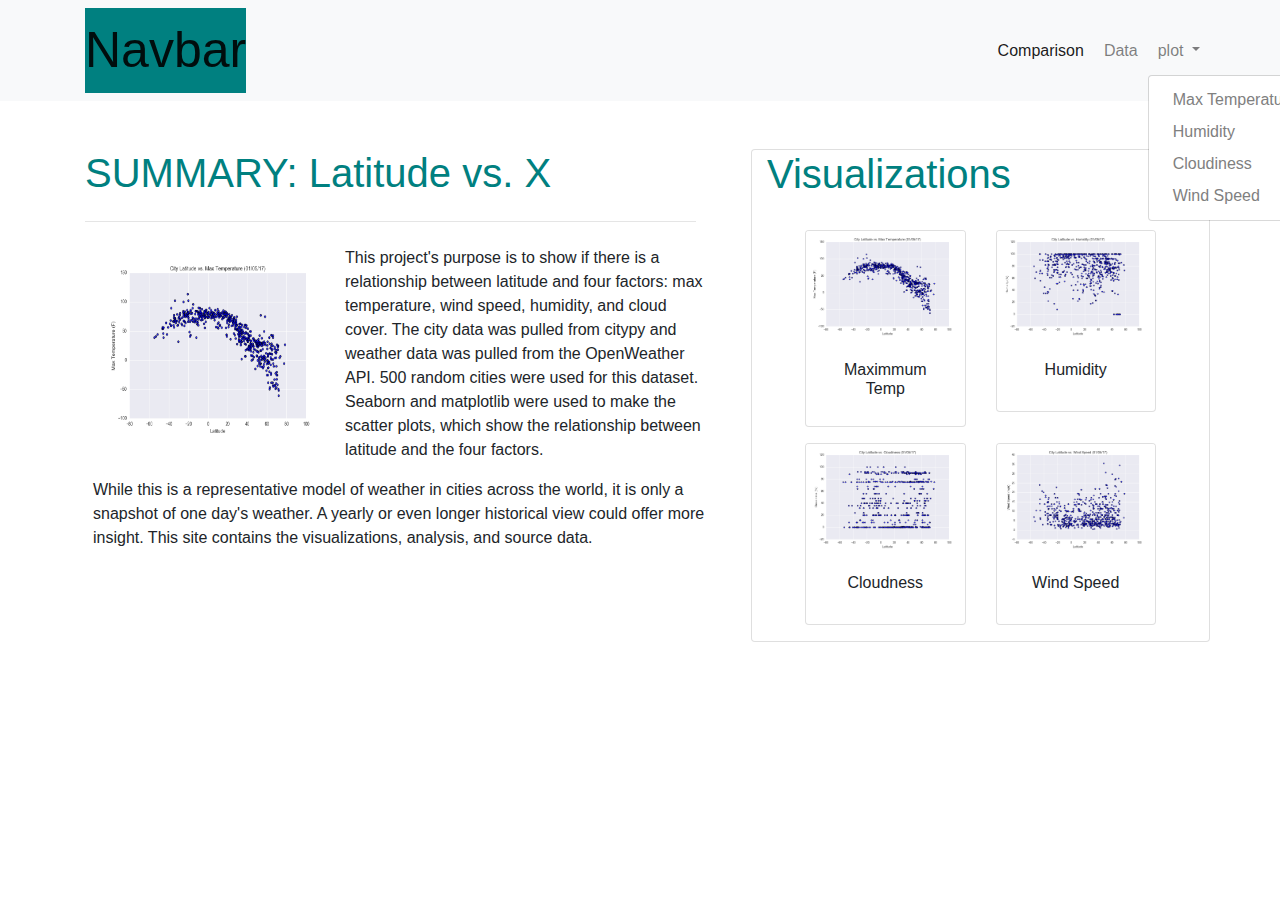
<file: index.html>
<!DOCTYPE html>
<html lang="en">
<head>
    <meta charset="UTF-8">
    <meta name="viewport" content="width=device-width, initial-scale=1.0">
    <title>Marvin Web Design HW</title>
    <link rel="stylesheet" href="https://stackpath.bootstrapcdn.com/bootstrap/4.3.1/css/bootstrap.min.css" integrity="sha384-ggOyR0iXCbMQv3Xipma34MD+dH/1fQ784/j6cY/iJTQUOhcWr7x9JvoRxT2MZw1T" crossorigin="anonymous">
    <link rel="stylesheet" href="marvin_page.css">
    <!-- <link rel="stylesheet" href="https://bootswatch.com/4/lux/bootstrap.min.css"> -->
  </head>
<body>
    <nav class="navbar navbar-expand-lg navbar-light bg-light">
      <div class="container">
      <a class="navbar-brand" href="index.html">Navbar</a>
      <div class= "row justify-content-end">
      <button class="navbar-toggler" type="button" data-toggle="collapse" data-target="#navbarSupportedContent" aria-controls="navbarSupportedContent" aria-expanded="false" aria-label="Toggle navigation">
        <span class="navbar-toggler-icon"></span>
      </button>
    
      <div class="collapse navbar-collapse" id="navbarSupportedContent">
        <ul class="navbar-nav mr-auto">
          <li class="nav-item active">
            <a class="nav-link" href="comparison.html">Comparison <span class="sr-only">(current)</span></a>
          </li>
          <li class="nav-item">
            <a class="nav-link" href="cities.html">Data</a>
          </li>
          <li class="nav-item dropdown">
            <a class="nav-link dropdown-toggle" href="#" id="navbarDropdown" role="button" data-toggle="dropdown" aria-haspopup="true" aria-expanded="false">
              plot
            </a>
            <div class="dropdown-menu show" aria-labelledby="navbarDropdown">
                <a class="dropdown-item" href="max_temp_plot.html">Max Temperature</a>
                <a class="dropdown-item" href="humidity_plot.html">Humidity</a>
                <a class="dropdown-item" href="cloudiness_plot.html">Cloudiness</a>
                <a class="dropdown-item" href="wind_plot.html">Wind Speed</a>
            </div>
          </li>
        </ul>
        </div>
      </div>
      </div>
    </nav>

<!-- container -->
<div class="container pt-5">
  <div class="row">
    <!-- summary -->
<div class="col-lg-7">
  <h1 class="mb-4">SUMMARY: Latitude vs. X</h1>
  <hr class="mr-4">
  <img class="p-3" src="Web Dashboard/Assets/max_temp.png" alt="vs. max temperature" height="220" width="260" align="left">
  <p class="pt-2 mr-2">This project's purpose is to show if there is a relationship between latitude and four factors: max temperature, wind speed, humidity, and cloud cover. The city data was pulled from citypy and weather data was pulled from the OpenWeather API. 500 random cities were used for this dataset. Seaborn and matplotlib were used to make the scatter plots, which show the relationship between latitude and the four factors. </p>
  <p class="pl-2 mr-2">While this is a representative model of weather in cities across the world, it is only a snapshot of one day's weather. A yearly or even longer historical view could offer more insight. This site contains the visualizations, analysis, and source data.</p>
</div><!-- /summary -->

<!-- Visuals on main page Right-->
<div class="card col-lg ml-3">
  <h1 class="pb-4">Visualizations</h1> 
  <div class="row justify-content-center">
    <div class="col-lg-5 col-sm-3">
      <div class="card mb-3">
        <a href="max_temp_plot.html" >
          <img class="card-img-top" src="Web Dashboard//Assets/max_temp.png" alt="vs. Max Temp">
        </a>
        <div class="card-body">
          <h6 class="title text-center">Maximmum Temp</h6>
        </div>
      </div>
    </div>

    <div class="col-lg-5 col-sm-3">
      <div class="card mb-3">
        <a href="humidity_plot.html" >
          <img class="card-img-top" src="Web Dashboard/Assets/humidity.png" alt="vs. Humidity">
        </a>
        <div class="card-body">
          <h6 class="card-title text-center">Humidity</h6>
        </div>
      </div>
    </div>

    <div class="col-lg-5 col-sm-3">
      <div class="card mb-3">
        <a href="cloudiness_plot.html" >
          <img class="card-img-top" src="Web Dashboard//Assets/cloudiness.png" alt="vs. Cloudiness">
        </a>
        <div class="card-body">
          <h6 class="card-title text-center">Cloudness</h6>
        </div>
      </div>
    </div>

    <div class="col-lg-5 col-sm-3">
      <div class="card mb-3">
        <a href="wind_plot.html" >
          <img class="card-img-top" src="Web Dashboard//Assets/wind.png" alt="vs. Wind Speed">
        </a>
        <div class="card-body">
          <h6 class="card-title text-center">Wind Speed</h6>
        </div>
      </div>
    </div>
  </div>
</div>

            </div>
            </div>
        </div>
      </div>
    </div>

</body>
</html>
</file>
<file: marvin_page.css>
.navbar li {
    display: inline-block;
    padding: 2px;
}

.navbar li a {
        color: grey;
        text-decoration: none;
      }

.page-title{
        text-decoration: none;
      }
.col-lg-4 {
    padding: 50px;
}

a.navbar-brand{
 font-size: 50px;
 background-color: teal;
}


h1{
    color: teal;
}

h3{
    color: teal;
}

@media (max-width: 600px){
   body{
       background-color: white;
   } 
}
</file>
